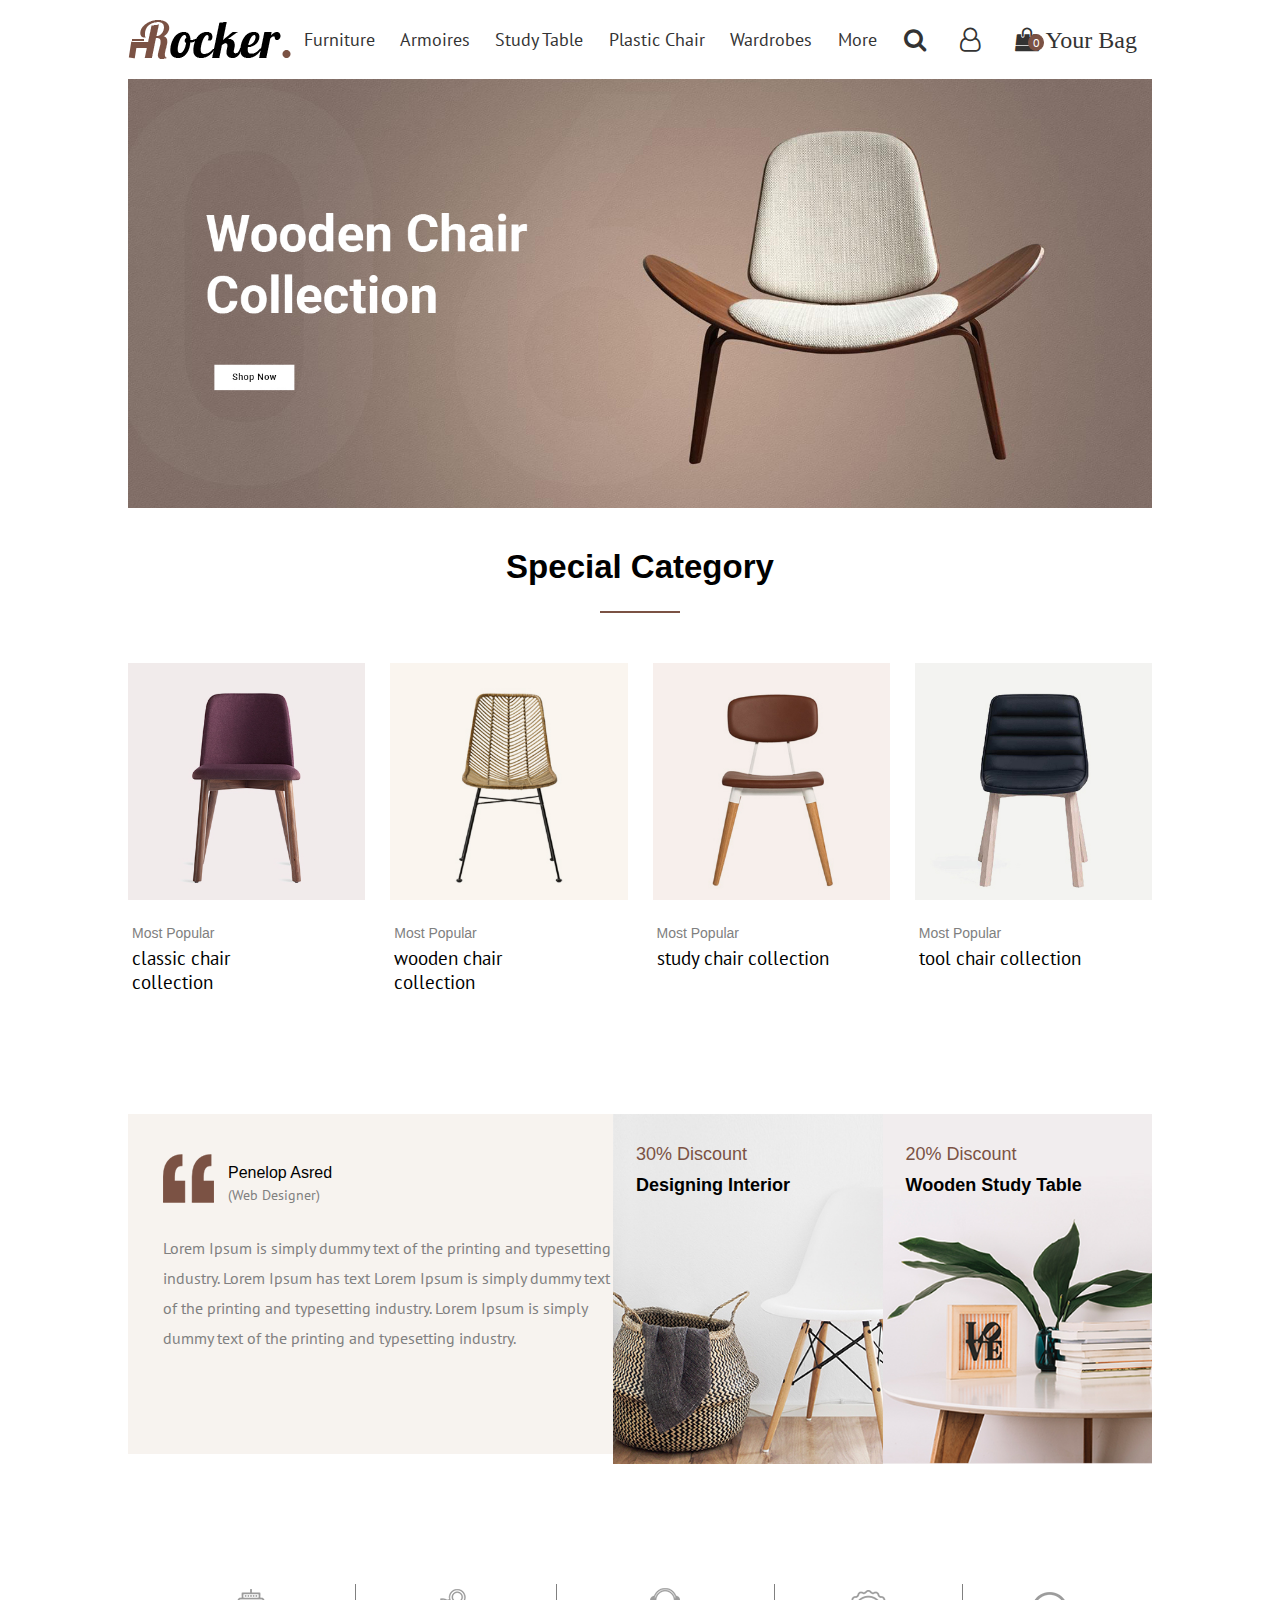
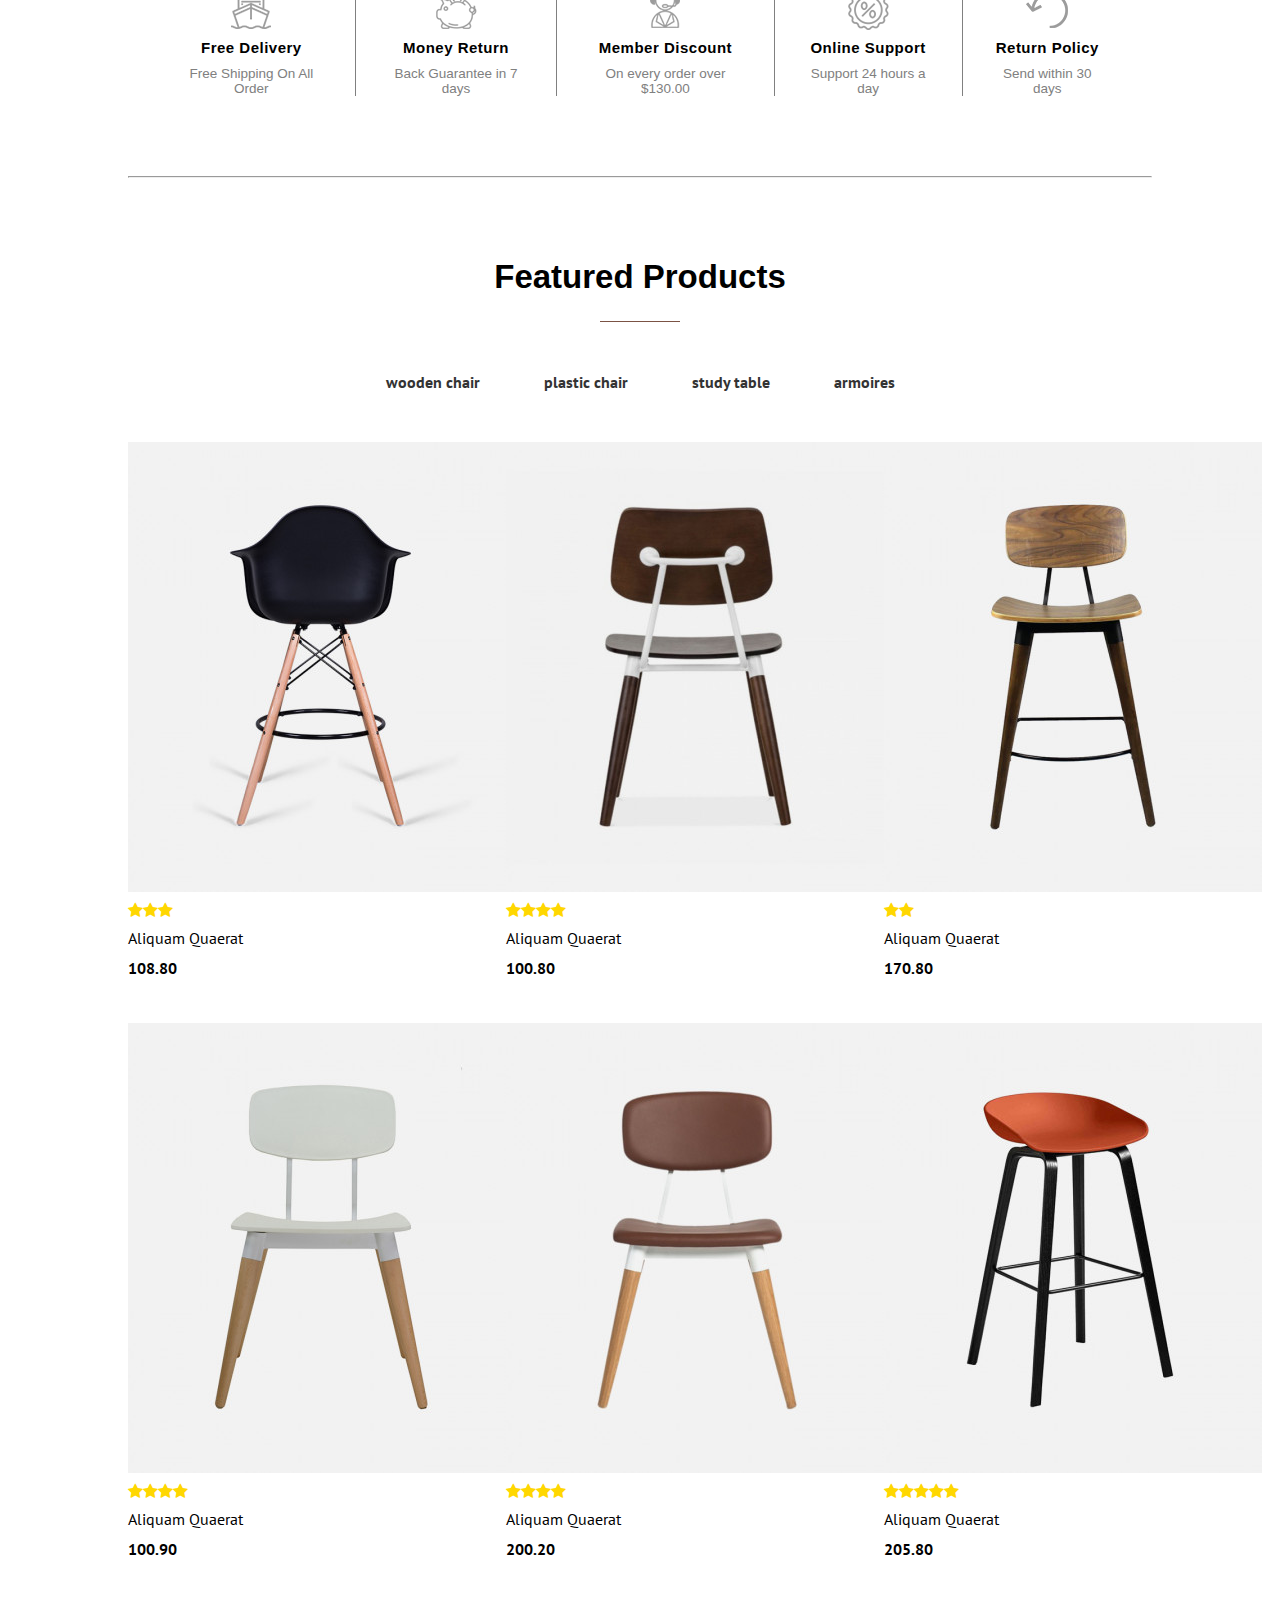
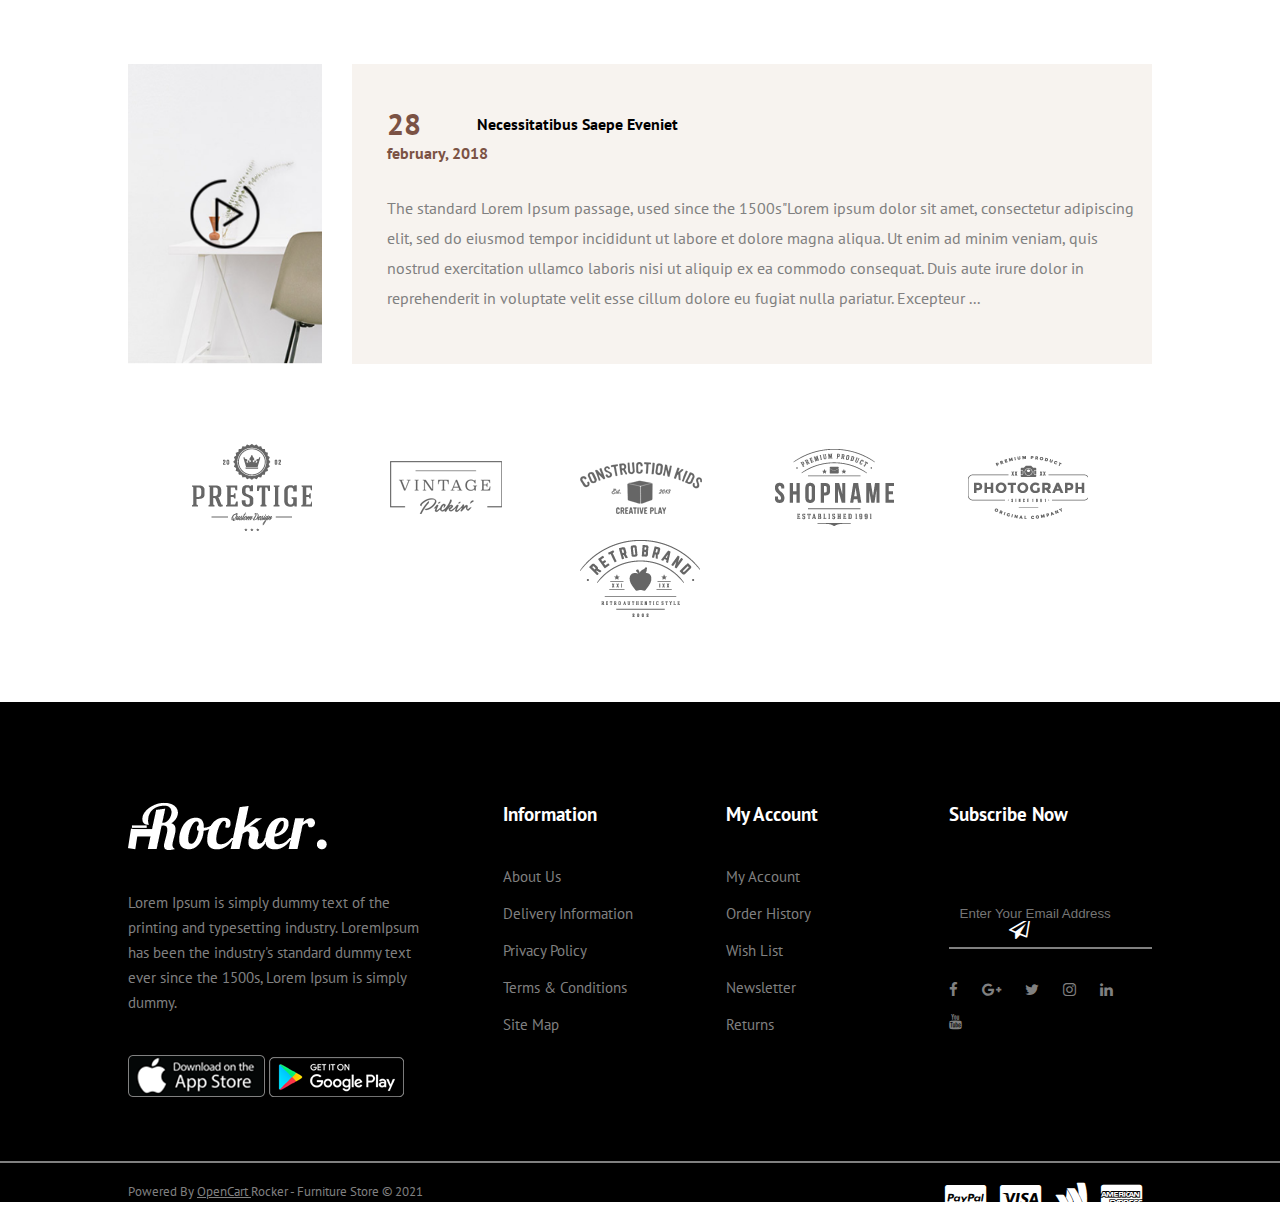
<file: index.html>
<html>
<head>
    <title>Rocker best chair store</title>
    <meta charset="utf-8"  name="viewport" content="width=device-width , initial-scale= 1.0 "/>
    <link href="css/style.css" rel= "stylesheet" />
    <!--   font style from google fonts web site     -->
    <link rel="preconnect" href="https://fonts.googleapis.com">
    <link rel="preconnect" href="https://fonts.gstatic.com" crossorigin>
    <link href="https://fonts.googleapis.com/css2?family=PT+Sans&display=swap" rel="stylesheet">
    <!--   font awesome      -->
    <link href="css/font-awesome.min.css" rel="stylesheet" />
    
</head>
<body>
  <header>
      <div class="container">
          <div class="header-content" >
              <div class="logo">
              <img src="images/logo.png" alt="Rocker logo" />
              </div>
              <nav>
                  <ul class="list-unstyled">
                      <li class="dropdown"> 
                          <a href="#" class="hove"> furniture 
                          <table class="dropdown-menu">
                              <tr>
                                  <td> <a href="#"> tables </a> </td>
                                  <td> <a href="#"> dinings </a> </td>
                                  <td> <a href="#"> sofas </a> </td>
                              </tr>
                              <tr>
                                <td> <a href="#"> study tables </a> </td>
                                <td> <a href="#"> dining chairs </a> </td>
                                <td> <a href="#"> archairs </a> </td>
                            </tr>
                            <tr>
                                <td> <a href="#"> coffee table </a> </td>
                                <td> <a href="#"> bar stools </a> </td>
                                <td> <a href="#"> day beds </a> </td>
                            </tr>
                            <tr>
                                <td> <a href="#"> stools </a> </td>
                                <td> <a href="#"> benches </a> </td>
                                <td> <a href="#"> poufs </a> </td>
                            </tr>
                            <tr>
                                <td> <a href="#"> writing disk </a> </td>
                                <td> <a href="#"> dining table </a> </td>
                                <td> <a href="#"> lounge chairs </a> </td>
                            </tr>
                          </table> </a>                        
                        </li>
                      <li> <a href="#"> armoires </a> </li>
                      <li> <a href="#"> study table </a> </li>
                      <li class="dropdown"> <a href="#" class="hove"> plastic chair 
                        <table>
                            <tr>
                                <td> <a href="#"> bookshelves </a> </td>
                             </tr>
                                <tr>
                                    <td> <a href="#"> cupboards </a> </td>
                                 </tr>
                               <tr> 
                                   <td> <a href="#"> shoe racks </a> </td>
                               </tr>
                            </table> </a>
                    </li>
                      <li> <a href="#" > wardrobes </a> </li>
                      <li class="dropdown"> <a href="#" class="hove"> more
                        <table>
                            <tr>
                                <td> <a href="#">office chairs </a> </td>
                            </tr>
                             <tr> 
                                <td> <a href="#"> wooden chairs </a> </td> </tr>
                             <tr>
                                <td> <a href="#"> more </a> </td>
                            </tr>
                            </table> </a>
                    </li>
                  </ul>
              </nav>
              <div class="login">
                  <ul class="list-unstyled">
                <li> <i class="fa fa-search fa-lg" aria-hidden="true"></i> </li>
                <li> <i class="fa fa-user-o fa-lg" aria-hidden="true"></i> </li>
                <li data-count="0" id="bag"> <i class="fa fa-shopping-bag fa-lg" aria-hidden="true" id="cart" > your bag </i> </li>
              </ul>
              </div>
          </div>
      </div>
  </header>
  <section class="slider">
   <div class="container">
       <img src="images/main-banner-1-1600x700.jpg" alt="" />
   </div>
  </section> 
  <section class="category section-padding">
        <div class="section-header">
            <h2 class="section-title"> special category </h2>
            <h4 class="line"></h4>
        </div>
        <div class="container">
            <div class="category-items">
                <div class="category-item">
                    <img src="images/category-banner1.jpg" alt="" />
                    <h4> most popular </h4>
                    <h3> classic chair collection </h3>
                    <i class="fa fa-angle-double-right fa-lg" aria-hidden="true"></i>
                </div>
                <div class="category-item">
                    <img src="images/category-banner2.jpg" alt="" />
                    <h4> most popular </h4>
                    <h3> wooden chair collection </h3>
                    <i class="fa fa-angle-double-right fa-lg" aria-hidden="true"></i>
                </div>
                <div class="category-item">
                    <img src="images/category-banner3.jpg" alt="" />
                    <h4> most popular </h4>
                    <h3> study chair collection </h3>
                    <i class="fa fa-angle-double-right fa-lg" aria-hidden="true"></i>
                </div>
                <div class="category-item">
                    <img src="images/category-banner4.jpg" alt="" />
                    <h4> most popular </h4>
                    <h3> tool chair collection </h3>
                    <i class="fa fa-angle-double-right fa-lg" aria-hidden="true"></i>
                </div>
            </div>
            <div class="discount">
                <div class="discount-desc">
                    <div class="desc-left">
                        <img src="images/quote.png" />
                    </div>
                    <div class="desc-right">
                        <h3> penelop asred </h3>
                        <h4> (web designer) </h4>
                    </div>
                    <div class="desc-bottom">
                        <p> Lorem Ipsum is simply dummy text of the printing and typesetting industry.
                            Lorem Ipsum has text Lorem Ipsum is simply dummy text of the printing and typesetting industry.
                            Lorem Ipsum is simply dummy text of the printing and typesetting industry.
                        </p>
                    </div>
                </div>
                <div class="discount-item item1">
                    <h3> 30% discount </h3>
                    <h2> designing interior </h2>
                </div>
                <div class="discount-item item2">
                    <h3> 20% discount </h3>
                    <h2> wooden study table </h2>
                </div>
            </div>
            <div class="sprites">
                <div class="sprite-item">
                    <div class="sprite-icon sprite1"></div>
                    <div class="sprite-info">
                        <h3> Free Delivery </h3>
                        <span> Free Shipping On All Order </span>
                    </div>
                </div>
            <div class="sprite-item">
                <div class="sprite-icon sprite2"></div>
                <div class="sprite-info">
                    <h3> Money Return </h3>
                    <span> Back Guarantee in 7 days </span>
                </div>
            </div>
            <div class="sprite-item">
                <div class="sprite-icon sprite3"></div>
                <div class="sprite-info">
                    <h3> Member Discount </h3>
                    <span> On every order over $130.00 </span>
                </div>
            </div>
            <div class="sprite-item">
                <div class="sprite-icon sprite4"></div>
                <div class="sprite-info">
                    <h3> Online Support </h3>
                    <span> Support 24 hours a day </span>
                </div>
            </div>
            <div class="sprite-item">
                <div class="sprite-icon sprite5"></div>
                <div class="sprite-info">
                    <h3> Return Policy </h3>
                    <span> Send within 30 days </span>
                </div>
            </div>
            </div>
            <br/>
            <br/>
            <br/>
            <br/>
            <hr/>
        </div>
  </section>
  <section class="products section-padding">
    <div class="section-header">
        <h2 class="section-title"> Featured Products  </h2>
        <h4 class="line"></h4>
    </div>
    <div class="container">
         <ul class="list-product list-unstyled">
             <li> wooden chair </li>
             <li> plastic chair </li>
             <li> study table </li>
             <li> armoires</li>
         </ul>
         <div class="product-items">
         </div>
         <div class="foundation-history">
            <div class="video">
                 <a href="images/video.mp4" target="_blank"><img src="images/play.png" alt=""/></a>
            </div>
            <div class="foundation-des">
                <div class="desc-left">
                   <h2> 28 </h2>
                   <h4> february, 2018 </h4>
                </div>
                <div class="desc-right1">
                    <h3> Necessitatibus Saepe Eveniet </h3>
                </div>
                <div class="desc-bottom">
                   <p>  The standard Lorem Ipsum passage, used since the 1500s"Lorem ipsum dolor sit amet,
                        consectetur adipiscing elit, sed do eiusmod tempor incididunt ut labore et dolore magna aliqua. Ut enim ad minim veniam,
                         quis nostrud exercitation ullamco laboris nisi ut aliquip ex ea commodo consequat.
                        Duis aute irure dolor in reprehenderit in voluptate velit esse cillum dolore eu fugiat nulla pariatur. Excepteur ...
                   </p>
                </div>
            </div>
         </div>
         <br/>
         <br/>
         <br/>
         <br/>
         <div class="brands">
             <ul>
                 <li> <img src="images/client1.png"   alt=""/> </li>
                 <li> <img src="images/client2.png"   alt=""/> </li>
                 <li> <img src="images/client3.png"   alt=""/> </li>
                 <li> <img src="images/client4.png"   alt=""/> </li>
                 <li> <img src="images/client5.png"   alt=""/> </li>
                 <li> <img src="images/client6.png"   alt=""/> </li>
             </ul>
         </div>
    </div>
  </section>
 <footer class="section-padding">
     <div class="container">
         <div class="footer">
     <div class="footer-logo">
       <img   src="images/footer-logo.png"  alt="" />
       <p> Lorem Ipsum is simply dummy text of the printing and typesetting industry.
            LoremIpsum has been the industry's standard dummy text ever since the 1500s,
            Lorem Ipsum is simply dummy.
        </p>
        <span>
            <img src="images/cms-footer-1.png" alt="">
            <img src="images/cms-footer-2.png" alt="">
        </span>
     </div>
     <div class="info">
         <h3> information </h3>
         <ul  class="list-unstyled">
             <li> <a href="#"> about us </a> </li>
             <li> <a href="#"> delivery information </a> </li>
             <li> <a href="#"> privacy policy </a> </li>
             <li> <a href="#"> terms & conditions </a> </li>
             <li> <a href="#"> site map </a> </li>
         </ul>
     </div>
     <div class="my-account">
        <h3> my account </h3>
        <ul  class="list-unstyled">
            <li> <a href="#"> my account </a> </li>
            <li> <a href="#"> order history </a> </li>
            <li> <a href="#"> wish list </a> </li>
            <li> <a href="#"> newsletter </a> </li>
            <li> <a href="#">  returns </a> </li>
        </ul>
     </div>
     <div class="subscribe">
        <h3> subscribe now </h3>
        <input type="text" placeholder="   Enter Your Email Address"  />
        <i class="fa fa-paper-plane-o fa-lg button" aria-hidden="true"></i>
        <hr class="input-hr" />
        <span class="footer-item footer-icon">
            <a href="#"><i class="fa fa-facebook" aria-hidden="true"></i></a>
            <a href="#"><i class="fa fa-google-plus" aria-hidden="true"></i></a>
            <a href="#"><i class="fa fa-twitter" aria-hidden="true" ></i></a>
            <a href="#"><i class="fa fa-instagram" aria-hidden="true"></i></a>
            <a href="#"><i class="fa fa-linkedin" aria-hidden="true"></i></a>
            <a href="#"><i class="fa fa-youtube" aria-hidden="true"></i></a>
          </span>
     </div>
     </div>
     </div>
     <hr class="footer-line"/>
     <div class="bottom-footer container">
       <span class="copy-right">
        Powered By
        <a href="#"> OpenCart  </a> Rocker - Furniture Store © 2021
       </span>
       <span class="pay-method">
        <i class="fa fa-cc-paypal fa-2x" aria-hidden="true"></i>
        <i class="fa fa-cc-visa fa-2x" aria-hidden="true"></i>
        <i class="fa fa-google-wallet fa-2x" aria-hidden="true"></i>
        <i class="fa fa-cc-amex fa-2x" aria-hidden="true"></i>
       </span>
     
     </div>
 </footer>
 <script src="js/main.js" type="module"></script>
</body>
</html>
</file>
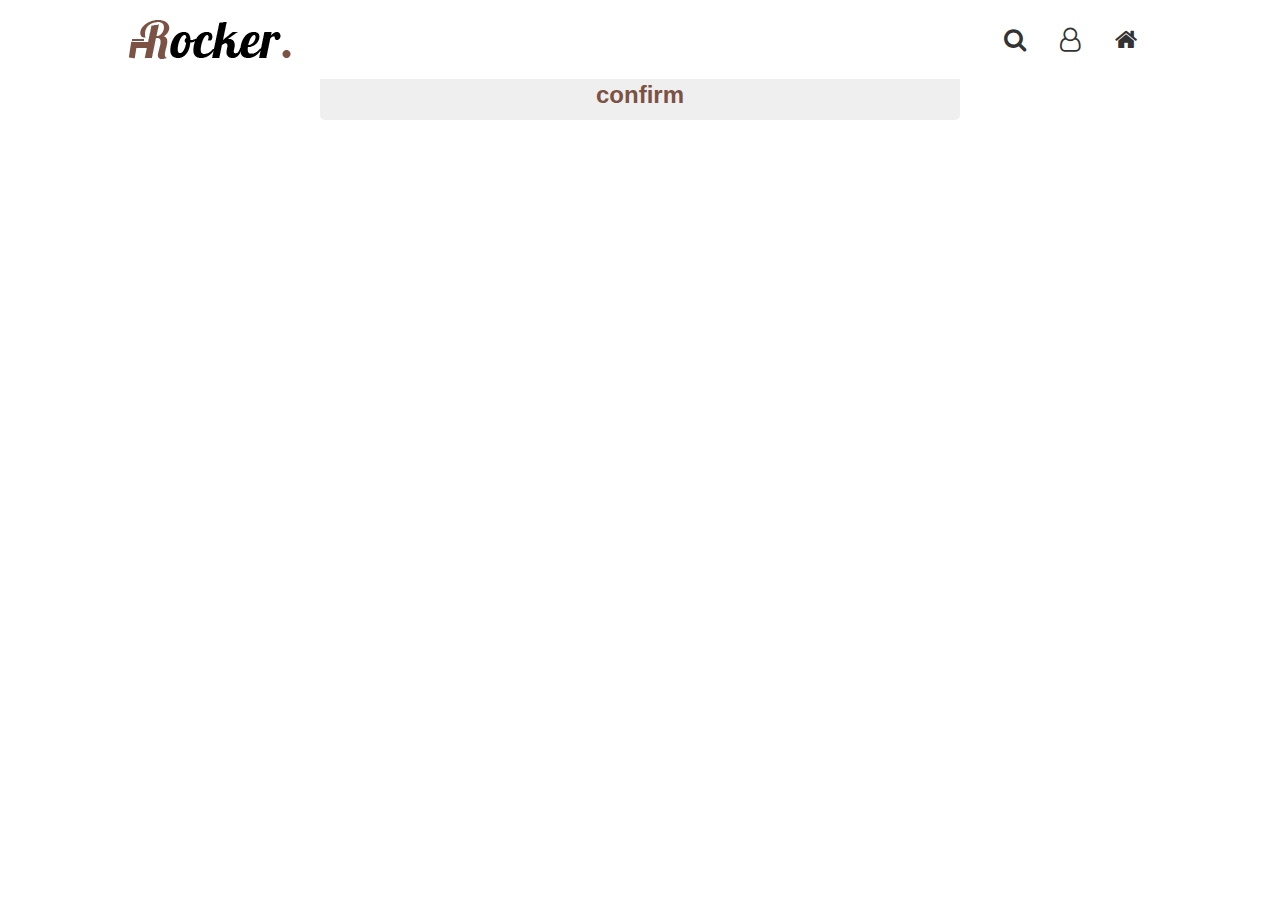
<file: cartDetails.html>
<html>
<head>
    <title>Rocker your cart</title>
    <meta charset="utf-8"  name="viewport" content="width=device-width , initial-scale= 1.0 "/>
    <link href="css/cartDetails.css" rel= "stylesheet" />
    <link href="css/style.css" rel= "stylesheet" />

    <!--   font style from google fonts web site     -->
    <link rel="preconnect" href="https://fonts.googleapis.com">
    <link rel="preconnect" href="https://fonts.gstatic.com" crossorigin>
    <link href="https://fonts.googleapis.com/css2?family=PT+Sans&display=swap" rel="stylesheet">
    <!--   font awesome      -->
    <link href="css/font-awesome.min.css" rel="stylesheet" />
    
</head>

<body>
    <header>
        <div class="container">
            <div class="header-content" >
                <div class="logo">
                <img src="images/logo.png" alt="Rocker logo" />
                </div>
             
                <div class="login">
                    <ul class="list-unstyled">
                  <li> <i class="fa fa-search fa-lg" aria-hidden="true"></i> </li>
                  <li> <i class="fa fa-user-o fa-lg" aria-hidden="true"></i> </li>
                  <li  id="home"> <i class="fa fa-home fa-lg" aria-hidden="true" >  </i> </li>
                </ul>
                </div>
            </div>
        </div>
    </header>
<section class="shoppingCartBody">
<div class="items-details">
    
</div>
<button class="confirm"> confirm </button>
</section>




<script src="js/cartDetails.js"></script>
</body>
</html>
</file>
<file: css/style.css>
/* General */
*{
    padding: 0 ;
    margin: 0;
    box-sizing: border-box;
}
body{
    font-family: 'PT Sans', sans-serif;
}
.container:not(.footer-line){
    width: 80%;
    margin:auto;
}
.list-unstyled{
list-style: none;
}
.list-unstyled a{
    text-decoration: none;
}
:root{
    --maincolor: #7b5244; 
    --subcolor: #333;
}
.section-padding{
    padding: 40px 0;
}
.section-header{
    text-align: center;
    margin-bottom: 50px;

}
.section-title{
    margin-bottom: 10px;
    font-size: 33px;
    text-transform: capitalize;
    font-weight: bold;
    font-family: sans-serif;
}
.line{
    display: inline-block;
    margin-top: 15px;
    width: 80px;
    height: 1.5px;
    background-color: var(--maincolor);
    text-align: center;
}
/* Header*/
header{
    padding: 30px 0;
}

header .container{
    position: fixed;
    z-index: 2;
    left : 10%;
    top: 0;
    background-color: white;
    padding: 20px 0;
}
.header-content{

    display: flex;
    justify-content: space-between;
    align-items: center;
}
 .header-content .logo img{
    width: 100%;
 }
.header-content nav {
    flex-grow: 3;
    justify-content: stretch;
}
.header-content .login{
    display: flex;
    justify-content: flex-end;
    
 
}
.header-content li,
.header-content li a{
    display: inline-block;
    color : var(--subcolor);
    text-transform: capitalize;   
    font-size: 18px; 
}

nav ul{
    display: flex;
    justify-content: space-around;
    
}
.login ul li {
    padding: 0 15px;
    position: relative;
}
.login ul li:hover {
  cursor: pointer;
  color: var(--maincolor);
}

.login ul li#bag::after{
    content: attr(data-count);
    position: absolute;
    top:4px;
    left: 28px;
    padding: 0 3.5px; /*for making width and height instead of width and height property because they don't make 0 in the middle */
    color: white;
    border: 1px var(--maincolor) solid;
    border-radius: 50% ;
    background-color: var(--maincolor);
    font-size: 12;
}

nav ul li{
    position: relative;
}
/* the hover line right and left   */
nav .hove::before{
    content: "";
    width: 100%;
    height: 230%;
    border-width: 0 2px;
    border-style: solid;
    border-color: var(--maincolor);
    position: absolute;
    top: -13px;
    left: -19;
    padding: 0 18px;
    -webkit-transform:scale3d(1,0,1);
    transform: scale3d(1,0,1);
    transition: transform 200ms;

}
nav .hove:hover::before{
    -webkit-transform:scale3d(1,1,1);
    transform: scale3d(1,1,1);
}
/* the hover line top and bottom */
nav .hove::after{
    content: "";
    width: 103.5%;
    height: 101%;
    border-width: 2px 0;
    border-style: solid;
    border-color: var(--maincolor);
    position: absolute;
    top: -13px;
    left: -18;
    padding: 13px 18px;
    -webkit-transform:scale3d(0,1,1);
    transform: scale3d(0,1,1);
    transition: transform 400ms;
    transform-origin: left;
    -webkit-transform-origin: left;

}
nav .hove:hover::after{
    transition-delay: 0.2s;
    -webkit-transform:scale3d(1,0,1);
    transform: scale3d(1,1,1);
}
.dropdown{
    position: relative;
}
table{
    position: absolute;
}
/* drop down list */
table{
    background-color: white;
    margin: 40px -19px;
    width: 480px;
    height: 200px;
    color: black;
    border: 2px var(--maincolor) solid; 
    transform: scale3d(0,0,1);
    -webkit-transform: scale3d(0,0,1);
    transition: transform 0.5s;
    
}
table td{
    padding: 0 20px;
}
.dropdown-menu tr:first-child a{
    font-weight: bold;
    color: var(--maincolor);
    position: relative;
    font-size: 16px;
}

.dropdown-menu tr:first-child a::after{
    content: "";
    background-color: lightgray;
    width: 100px;
    height: 0.5px;
    position: absolute;
    top: 120%;
    left: 0px;
}
.hove:hover table{
    transform: scale3d(1,1,1);
    -webkit-transform: scale3d(1,1,1);
    transition-delay: transform 2s;

}
table:not(.dropdown-menu){
    width: 195px;
    height: 100px;
    margin: 40px -20px;
    
}
.dropdown table  a{
    font-size: 14px;
    

}
.dropdown table a:hover{
   color: var(--maincolor);
}

/* section one */
.slider img{
    width: 100%;
}
.slider img:hover{
    cursor: pointer;
}
 /* section two */
.section-header:hover .line{
    width: 130px;
    transition: width 0.5s;
}
.category-items{
    display: grid;
    grid-template-columns: repeat(4,1fr);
    column-gap: 25px;
    -webkit-column-gap: 25px   ;
}
.category-item h3{
    display: inline-block;
    font-weight: normal;
    padding-right: 60px;
    padding-left: 4px;
}
.category-item img{
    width: 100%;
    
}
.category-item h4{
    padding: 5px 4px;
    padding-top: 25px;
    display: block;
    font-weight: normal;
    text-transform: capitalize;
    color:grey;
    font-size: 14px;
    font-family: sans-serif;

}
.category-item{
    position: relative;
}
.category-item i{
    position: absolute;
    top: 88%;
    left: 85%;
    color: white;
    visibility: hidden;
    opacity: 0;
    background-color: var(--maincolor);
    padding: 12px;
}
   
.category-item:hover  i{
       visibility: visible;
       opacity: 1;
}
.category-item i:hover{
    background-color: black;
    cursor: pointer;
}
.category-item:hover img{
    -webkit-box-shadow: 0 0 15px grey;
    -moz-box-shadow: 0 0 15px grey;
    -ms-box-shadow: 0 0 15px grey;
    -o-box-shadow: 0 0 15px grey;
        box-shadow: 0 0 15px grey;
}
/* section three */
.discount{
    margin: 120px 0;
    display: flex;
    justify-content: space-between;
    
}
.discount .discount-desc{
    position: relative;
    height: 340px;
    width: 540px;
    background-color: #f7f3ef;
}
.discount-item{
    height: 350px;
    width: 300px;
}
.discount .discount-item:nth-child(2){
    background-image: url(../images/cms-banner-1.jpg);
    background-size: cover;
}
.discount .discount-item:nth-child(3){
    background-image: url(../images/cms-banner-2.jpg);
    background-size: cover;
}
.discount-item h3{
    padding-top: 30px;
    padding-left:23px ;
    font-family: sans-serif;
    font-size: 18px;
    text-transform: capitalize;
    font-weight: normal;
    color: var(--maincolor);
}
.discount-item h2{
    padding-top: 10px;
    padding-left:23px ;
    font-family: sans-serif;
    font-size: 18px;
    text-transform: capitalize;
    
}
.desc-left {
    padding-top: 40px;
    padding-left: 35px;
}
.desc-right{
    position: absolute;
    top: 50px;
    left: 100px;
}
.desc-right h3{
    font-family: sans-serif;
    font-weight: normal;
    text-transform: capitalize;
    font-size: 16px;
    padding-bottom: 4px;
}
.desc-right h4{
    color: grey;
    font-weight: normal;
    text-transform: capitalize;
    font-size: 14px;
}
.desc-bottom{
    padding-left: 35px;
    padding-top: 30px;
    line-height: 30px;
    color: grey;
}
.discount-item:hover{
    cursor: pointer;
}
.sprites{
    margin: 0 20px;
    display: flex;
    flex: 1;
    justify-content: space-between;
}
.sprite-item{
    text-align: center;
    padding: 0 30px;
}
.sprite-item:not(:last-child){
    border-right: 1px grey solid;
}
.sprite-icon{
    background-image: url(../images/service-icon.png);
    height: 55px;
    background-repeat: no-repeat;
}
.sprite1{
    background-position: center 5px ;
}
.sprite-item:hover .sprite1{
    background-position: center -86px;
    transition: background-position 0.5s;
}
.sprite2{
    background-position: center -180px ;
}
.sprite-item:hover .sprite2{
    background-position: center -273px;
    transition: background-position 0.5s;
}
.sprite3{
    background-position: center -366px ;
}
.sprite-item:hover .sprite3{
    background-position: center -455px;
    transition: background-position 0.5s;
}
.sprite4{
    background-position: center -549px ;
}
.sprite-item:hover .sprite4{
    background-position: center -639px;
    transition: background-position 0.5s;
}
.sprite5{
    background-position: center -734px ;
}
.sprite-item:hover .sprite5{
    background-position: center -826px;
    transition: background-position 0.5s;
}
.sprite-info h3{
    font-size: 15px;
    font-family: sans-serif;
    font-weight: bold;
    letter-spacing: 0.5px;
}
.sprite-info span{
    display: block;
    padding-top: 10px;
    font-size: 13.5px;
    font-family: sans-serif;
    color: grey;
}

/* section four */
.products ul{
 text-align: center;   
}
.products li{
    display: inline-block;
    margin: 0 30px;
    font-weight: bold;
    color: var(--subcolor);
}
.list-product li:hover{
    color: var(--maincolor);
    cursor: pointer;
}
.product-items{
    margin-top: 50px;
    display: grid;
    grid-template-columns: repeat(3,1fr);
    grid-template-rows: repeat(2, 1fr);
}
.product-img{
    position: relative;
}
.product-hover{
    position: absolute;
    top: 0;
    left: 0;
    transform: scaleX(0);
    -webkit-transform: scaleX(0);
    transition: transform 0.5s;

}
.product-hover img{
    opacity: 0.8;
    
}
.product-hover ul{
    position: absolute;
    top:50%;
    left: 50%;
    transform: translate(-50%,-50%);
}
.product-hover ul li{
    background-color: black;
    padding: 9px;
    color: white;
    margin-right: 1px;
    margin-left: 4px;
}
.product-hover ul li:hover{
    background-color: var(--maincolor);
    cursor: pointer;

}
.product-hover ul li:nth-child(1):hover::after{
   content: "Add to wish list";
   color: white;
   padding: 5px ;
   background-color: var(--subcolor);
   position: absolute;
   top: -33px;
   left: -20px;
   font-size: 13px;
   font-weight: normal;
}
.product-hover ul li:nth-child(2):hover::after{
    content: "Quick view";
    color: white;
    padding: 5px ;
    background-color: var(--subcolor);
    position: absolute;
    top: -33px;
    left: 30px;
    font-size: 13px;
    font-weight: normal;
 }
 .product-hover ul li:nth-child(3):hover::after{
    content: "Add to compare";
    color: white;
    padding: 5px ;
    background-color: var(--subcolor);
    position: absolute;
    top: -33px;
    left: 55px;
    font-size: 13px;
    font-weight: normal;
 }
 .product-hover ul li:nth-child(4):hover::after{
    content: "Add to cart";
    color: white;
    padding: 5px ;
    background-color: var(--subcolor);
    position: absolute;
    top: -33px;
    left: 90px;
    font-size: 13px;
    font-weight: normal;
 }
.product-item:hover .product-hover{
    transform: scaleX(1);
    -webkit-transform: scaleX(1);
}
.main-image{
    visibility: visible;
    opacity: 1;
 
}
.product-item:hover .main-image{
    visibility: hidden;
    opacity: 0;
}
.star i{
    color: gold;
}


.product-item:hover .product-des p {
    color: var(--maincolor);
}
.product-item:hover .product-img{
    cursor: pointer;
}
.product-des .star{
     display: inline-block;
     padding-top: 10px;
}
.product-des p{
     padding: 10px 0;
     text-transform: capitalize;
}
.product-des h4{
    padding-bottom: 45px;
}
.foundation-history{
    margin-top: 60px;
    display: grid;
    grid-template-columns: 1fr 2fr;
    column-gap: 30px
    

}
.video{
    background-image: url(../images/banner.PNG);
    background-repeat: no-repeat;
    background-size: cover;
    position: relative;
}
.foundation-des{
    position: relative;
    height: 300px;
    width: 800px;
    background-color: #f7f3ef;
}

.video a{
    position: absolute;
    top: 50%;
    left: 50%;
    transform: translate(-50%,-50%);
}
.foundation-des .desc-left{
    color: var(--maincolor);
}
.foundation-des .desc-left h2{
    font-size: 30px;
}
.desc-right1{
    position: absolute;
    top: 50px;
    left: 125px;
}
.desc-right1 h3{
    font-size: 16px;
}
/* footer */
footer{
    background-color: black;
    margin-top: 40px;
    height: 500px;
}
.footer{
    display: grid;
    grid-template-columns: 3fr 1.5fr 1.5fr 2fr;
    column-gap: 70px;
}
footer * {
    color: white;
}
.footer-logo, .info, .my-account, .subscribe{
    padding: 20px 0px;
}
.footer-logo img{
    padding: 40px 0;
    cursor: pointer;
}
.footer-logo p{
    line-height: 25px;
    color: gray;
    font-size: 14.5px;
}
.info h3,
.my-account h3,
.subscribe h3{
    padding: 40px 0; 
    text-transform: capitalize;  
}
.footer a{
    color: gray;
    padding-bottom: 17px;
    display: inline-block;
    text-transform: capitalize;
    font-size: 15px;
}
.subscribe input{
    border: none;
    background-color: black;
    margin-top: 40px;
    position: relative;
    
}
.subscribe hr{
    border: 0.1px solid grey;
    margin-top:10px ;
}
.subscribe input:focus{
    outline: none;
}
.subscribe .button{
    margin-left: 60px;
}

.subscribe .button:hover{
      color: var(--maincolor);
      cursor: pointer;
}
.subscribe span{
    display: inline-block;
    margin-top: 30px;
}
.subscribe span i{
    color: grey;
    padding-right: 20px;
}
.bottom-footer{
    display: flex;
    justify-content: space-between;
    padding-top: 20px;
}
.footer-line{
    border: 0.1px solid grey;
    padding: 0;
    margin: 0;

}
.bottom-footer i{
    padding-right: 10px;
}
.bottom-footer span:first-of-type,
.bottom-footer a {
    color: grey;
    font-size: 13px ;
}



/*   media query        */

/* mobile */
@media (max-width: 768PX) {
    header .container{
        padding: 10px 0;
 
       }
    nav, .footer ul  {
       display: none;
      }
       
      .login i{
         font-size: 20px;
      }
     
      body{
        overflow-x: hidden;
        width: 100vw;
        
      }
      .slider{
          height: 300px;
      }
      .slider img{
        
        height: 100%;
    }
      .section-title{
          font-size: 16px;
      }
      .category-items, .sprites , .discount, .product-items{
          display: block;
      }
      
      .discount .discount-desc{
          width: 80%;
          margin-left: 0;
          margin-right: 0;
          margin-bottom: 30px;
          font-size: 12px;
          overflow: hidden;
      }
      .discount-item{
          margin-bottom: 25px;
          margin-left: 0;
          margin-right: 0;
          width: 100%;
      }
      .discount-item h3, h2{
         font-size: 13px;
         font-weight: 100px;  
      }
     
      .sprite-item:not(:last-child){
        border-right:none;
    }
      .sprite-item{
          border: none;
          margin-bottom: 30px;
      }
      .list-product li{
          font-size: 12px ;
          margin: 0 5px ;
      }
      .product-img img{
          width: 100%;
      } 
      .product-item {
          font-size: 13px;
      }
      
      .foundation-history{
             display: grid;
             grid-template-columns: repeat(1,1fr);
             grid-template-rows: repeat(2,1fr);
             row-gap: 20px;
      }
      .foundation-des{
          width: 100%;
          font-size: 14px;
          height: 450px;
          overflow: hidden;
      }
      footer{
        height: 1400px;
        width : 100%;

      }
       .footer{
        display: grid;
        grid-template-columns: repeat(1,1fr);
        grid-template-rows: 2fr 0.5fr 0.5fr 1fr;
      }
      
      .input-hr{
          width:250px
      }
      .bottom-footer {
          display: grid;
          grid-template-rows: repeat(2,1fr);
          grid-auto-columns: 1fr;
         
      }
      
}

@media (max-width:737px) {
  
}
/* tablet */

@media  (min-width:769px) and (max-width: 1200px) {

    nav, .footer ul  {
        display: none;
       }
       
      
       body{
         overflow-x: hidden;
       }
       
       .section-title{
           font-size: 16px;
       }
       .discount .discount-desc{
        grid-area: desc;
        

       }
       .discount-item.item1{
            grid-area: item1;
            
       }
       .discount-item.item2{
        grid-area: item2;
   }
       .discount{
           display: grid;
           grid-template-areas: 
           'desc desc desc desc . .'
           'item1 item1 item1 item2 item2 item2'
           ;
       }
       .product-items{
           display: grid;
           grid-template-columns: repeat(2,1fr);
           grid-template-rows: repeat(3,1fr);
           column-gap: 9px;
       }
       .product-img img{
        width: 100%;
    } 
    .product-item {
        font-size: 13px;
    }
       .category-items, .sprites {
           display: grid;
           grid-template-columns: repeat(2,1fr);
       }
       
       .discount .discount-desc{
           margin-bottom: 30px;
       }
       .discount-item{
           margin-bottom: 25px;
       }
      
       .sprite-item:not(:last-child){
         border-right:none;
     }
       .sprite-item{
           border: none;
           margin-bottom: 30px;
       }
       .list-product li{
           font-size: 14px ;
           margin: 0 5px ;
       }
       
       .foundation-history{
              display: grid;
              grid-template-columns: repeat(1,1fr);
              grid-template-rows: repeat(2,1fr);
              row-gap: 20px;
       }
       .foundation-des{
           width: 100%;
           font-size: 14px;
           height: 400px;
       }
       footer{
         height: 1400px;
 
       }
        .footer{
         display: grid;
         grid-template-columns: repeat(1,1fr);
         grid-template-rows: 2fr 0.5fr 0.5fr 1fr;
       }
       
       .input-hr{
           width:250px
       }
       .bottom-footer {
           display: grid;
           grid-template-rows: repeat(2,1fr);
           grid-auto-columns: 1fr;
          
       }

}
</file>
<file: css/cartDetails.css>
.shoppingCartBody{
    display: flex;
    flex-direction: column;
    gap: 10px;
    align-items: center;
   
}


.itemDetails{
    border-radius: 5px;
    width: 50vw;
    text-align: center;
    margin: 0 auto;
    padding: 50px;
    -webkit-box-shadow: 0 0 15px #7b5244;
    -moz-box-shadow: 0 0 15px #7b5244;
    -ms-box-shadow: 0 0 15px #7b5244;
    -o-box-shadow: 0 0 15px #7b5244;
        box-shadow: 0 0 15px #7b5244;
}

.itemDetails .image{
    width: 300px;
    height: 200px;
    margin-bottom: 30px;
}

.image img{
    width: 100% ;
    height: 100% ;

}

.itemDetails .edit{
    margin-top: 10px;
    border-top: 1px solid #7b5244;
    display: flex;
    justify-content: space-between;
}

.itemDetails .desc{
    display: flex;
    justify-content: space-between;
    align-items: center;
}

.editQuantity{
    padding: 10px 0;
}

#increase, #decrese{
    padding: 5px 10px;
    background-color: #7b5244;;
    display: inline-block;
    border-radius: 50%;
    color: white;
}

#increase:hover,
 #decrese:hover{
     cursor: pointer;
}

#increase{
    margin-right: 5px;

}

#delete{
  padding: 10px ;   
  margin-top: 10px;
  color: #7b5244;

}

#delete:hover{
    cursor: pointer;
}

#decrese{
    margin-left: 5px;

}
#quantity{
    border-bottom: 2px dotted #7b5244;;
}

.confirm{
    width: 50vw;
    height: 50px;
    font-size: x-large;
    border: none;
    border-radius: 5px;
    color: #7b5244;
    font-weight: bold;
    margin-bottom: 50px;
}

.confirm:hover{
    cursor: pointer;
}

.title{
    font-size:x-large;
}

.price{
    font-size: larger;
}



@media (max-width:759px) {
    .itemDetails{
        border-radius: 5px;
        width: 80vw;
        text-align: center;
        margin: 0 auto;
        padding: 50px;
        
    }
    .itemDetails .image{
        width: 200px;
        height: 200px;
        margin-bottom: 30px;
    }
    .title{
        font-size: 16px;
    }
    .price{
        font-size: 16px
    }
    #delete{
        padding: 10px ;   
        margin-top: 10px;
        color: #7b5244;
        font-size: 20px;
      }
      #increase, #decrese{
        padding: 2.5px 7px;
        background-color: #7b5244;;
        display: inline-block;
        border-radius: 50%;
        color: white;
    }
    .confirm{
        width: 80vw;
    
    }
    
}
</file>
